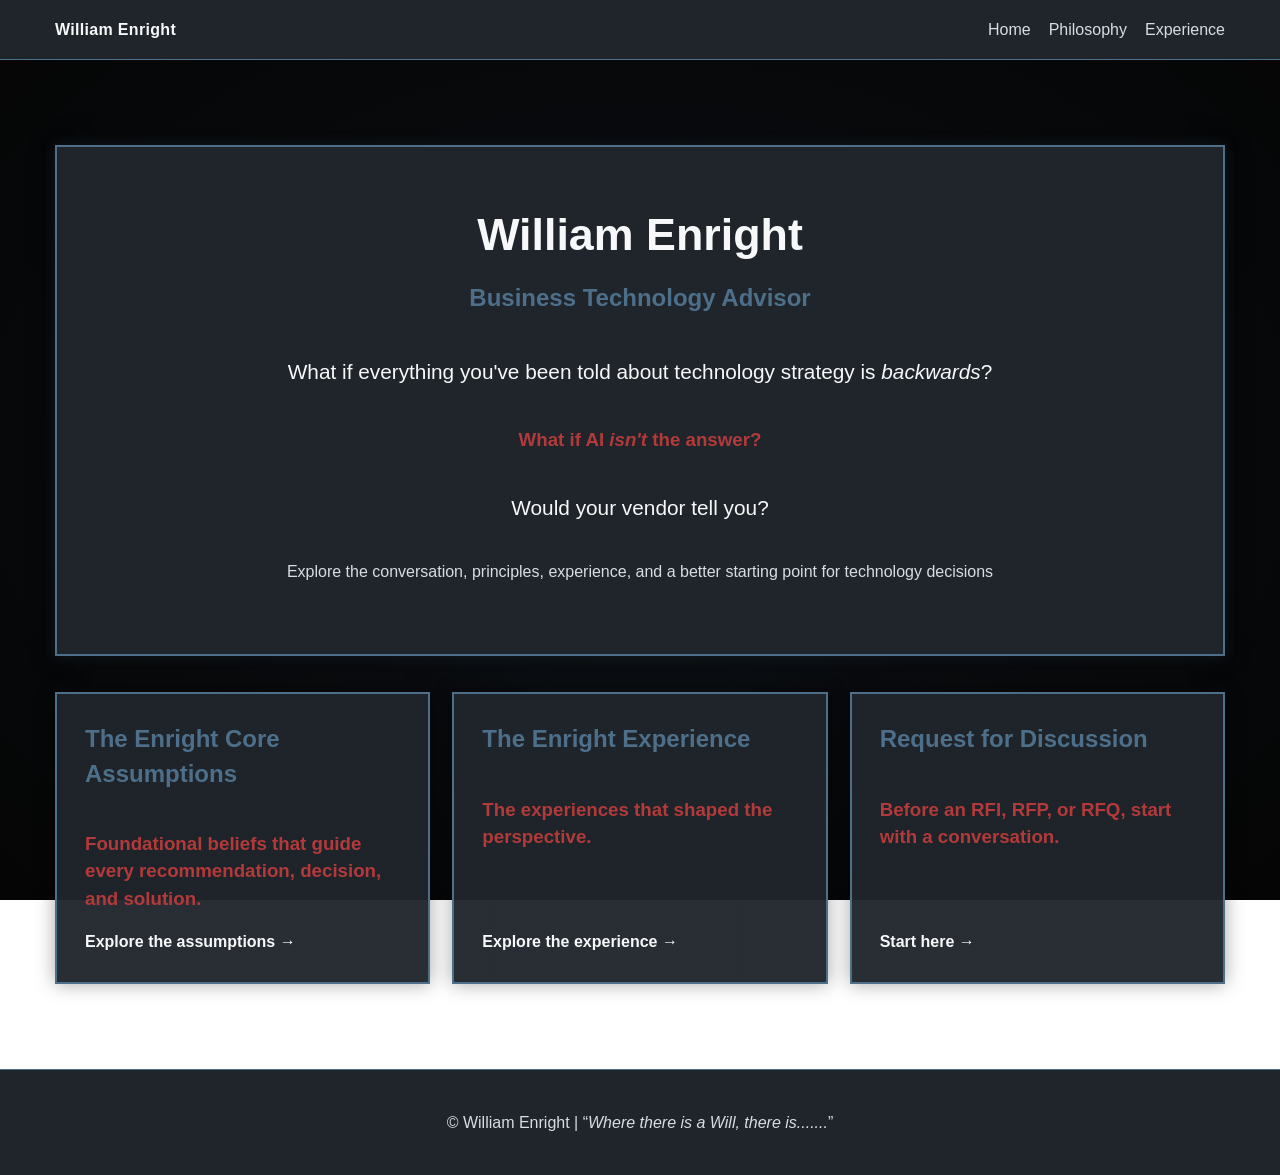
<file: index.html>
<!DOCTYPE html>
<html lang="en">
<head>
<meta charset="UTF-8">
<meta name="viewport" content="width=device-width, initial-scale=1.0">
<title>William Enright | Business Technology Advisor | William Enright</title>
<link rel="stylesheet" href="styles.css">
</head>
<body>
<header class="site-header">
  <a class="brand" href="index.html">William Enright</a>
  <nav aria-label="Primary navigation">
    <a href="index.html">Home</a>
    <a href="philosophy.html">Philosophy</a>
    <a href="experience.html">Experience</a>
  </nav>
</header>
<main>
  <section class="page-section hero-section hub-intro">
    <h1>William Enright</h1>
    <h2>Business Technology Advisor</h2>
    <p class="headline">What if everything you've been told about technology strategy is <i>backwards</i>?</p>
    <h3>What if AI <i>isn't</i> the answer?</h3>
    <p class="headline">Would your vendor tell you?</p>
    <p>Explore the conversation, principles, experience, and a better starting point for technology decisions</p>
  </section>
  <section class="hub-grid" aria-label="Explore William Enright">
    <a class="hub-card" href="philosophy.html">
  <h2>The Enright Core Assumptions</h2>
  <h3>Foundational beliefs that guide every recommendation, decision, and solution.</h3>
  <span>Explore the assumptions →</span>
</a>
    <a class="hub-card" href="experience.html">
  <h2>The Enright Experience</h2>
  <h3>The experiences that shaped the perspective.</h3>
  <span>Explore the experience →</span>
</a>
    <a class="hub-card" href="contact.html">
  <h2>Request for Discussion</h2>
  <h3>Before an RFI, RFP, or RFQ, start with a conversation.</h3>
  <span>Start here →</span>
</a>
  </section>
</main>
<footer>
  <p>© William Enright | <q><i>Where there is a Will, there is.......</i></q></p>
</footer>
</body>
</html>
</file>
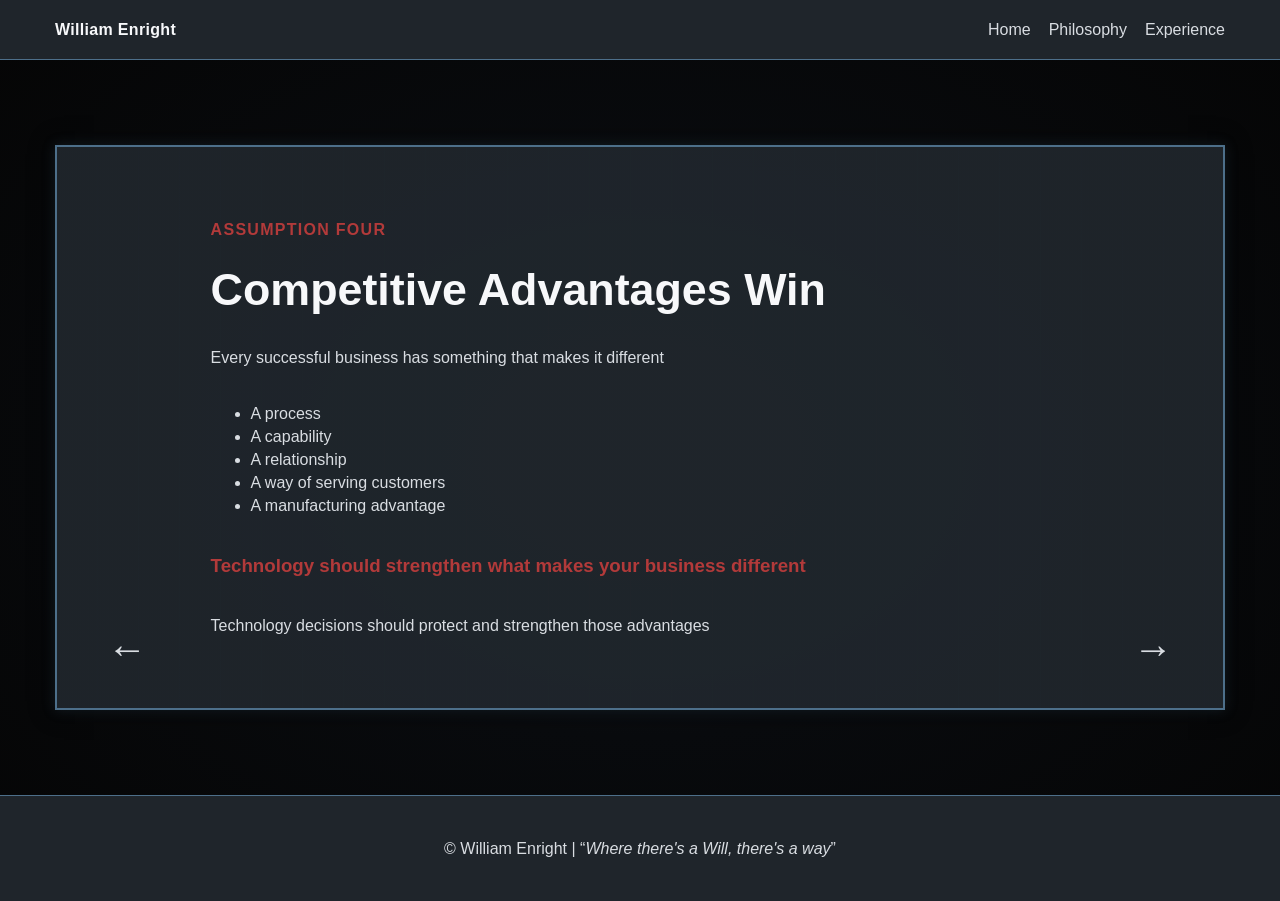
<file: assumption-advantages.html>
<!DOCTYPE html>
<html lang="en">
<head>
<meta charset="UTF-8">
<meta name="viewport" content="width=device-width, initial-scale=1.0">
<title>Assumption Four: Competitive Advantages Win | William Enright</title>
<link rel="stylesheet" href="styles.css">
</head>
<body>
<header class="site-header">
  <a class="brand" href="index.html">William Enright</a>
  <nav aria-label="Primary navigation">
    <a href="index.html">Home</a>
    <a href="philosophy.html">Philosophy</a>
    <a href="experience.html">Experience</a>
  </nav>
</header>
<main><section class="page-section"><p class="eyebrow">Assumption Four</p><h1>Competitive Advantages Win</h1><p>Every successful business has something that makes it different</p><ul><li>A process</li><li>A capability</li><li>A relationship</li><li>A way of serving customers</li><li>A manufacturing advantage</li></ul><h3>Technology should strengthen what makes your business different</h3><p>Technology decisions should protect and strengthen those advantages</p><a href="assumption-understand.html" class="previous-arrow" aria-label="Assumption three">←</a><a href="assumption-outcome-over-opinion.html" class="next-arrow" aria-label="Assumption five">→</a></section></main>
<footer>
  <p>© William Enright | <q><i>Where there's a Will, there's a way</i></q></p>
</footer>
</body>
</html>
</file>
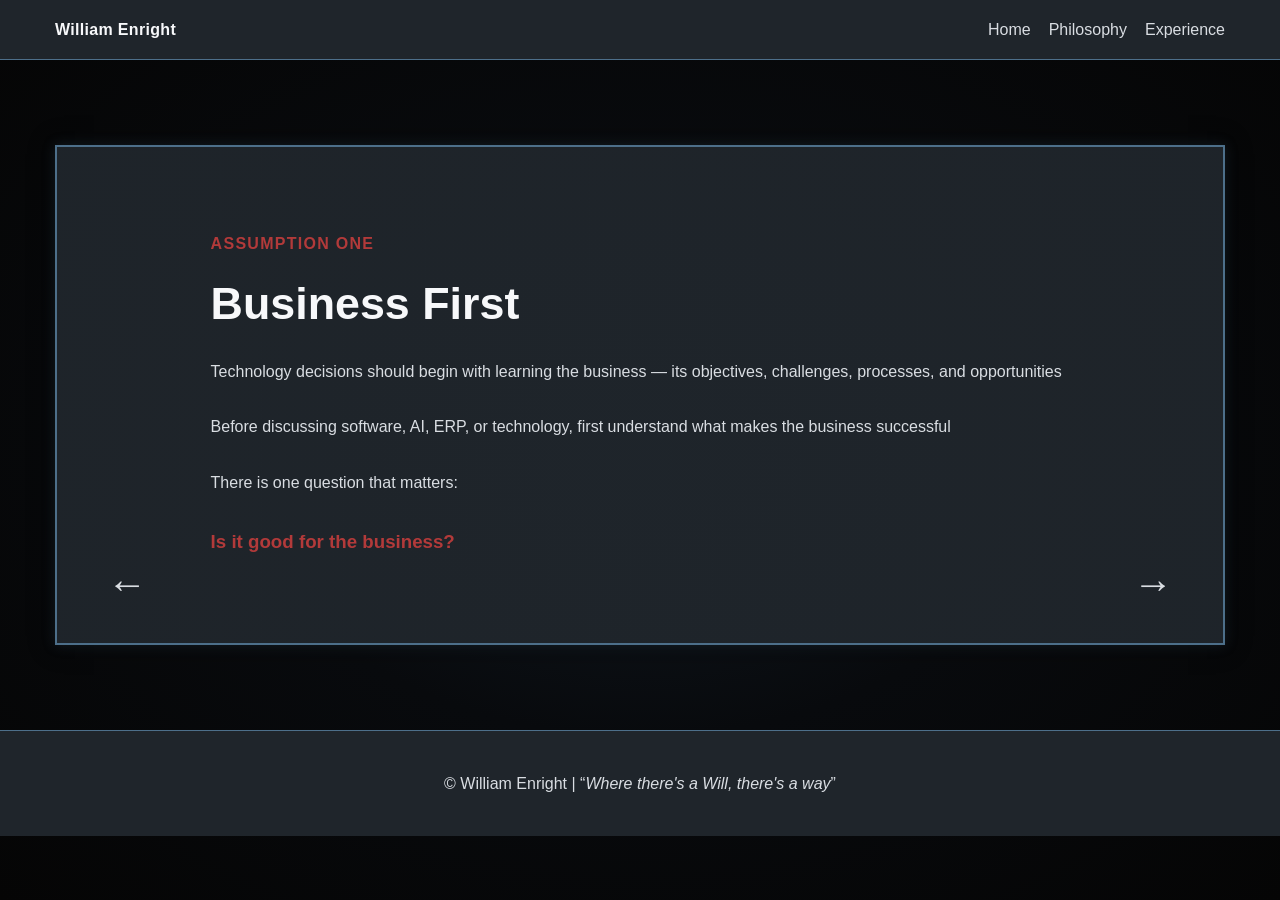
<file: assumption-business-first.html>
<!DOCTYPE html>
<html lang="en">
<head>
<meta charset="UTF-8">
<meta name="viewport" content="width=device-width, initial-scale=1.0">
<title>Assumption One: Business First | William Enright</title>
<link rel="stylesheet" href="styles.css">
</head>
<body>
<header class="site-header">
  <a class="brand" href="index.html">William Enright</a>
  <nav aria-label="Primary navigation">
    <a href="index.html">Home</a>
    <a href="philosophy.html">Philosophy</a>
    <a href="experience.html">Experience</a>
  </nav>
</header>
<main><section class="page-section"><p class="eyebrow">Assumption One</p><h1>Business First</h1><p>Technology decisions should begin with learning the business — its objectives, challenges, processes, and opportunities</p><p>Before discussing software, AI, ERP, or technology, first understand what makes the business successful</p><p>There is one question that matters:</p><h3>Is it good for the business?</h3><a href="philosophy.html" class="previous-arrow" aria-label="Back to assumptions">←</a><a href="assumption-outcomes.html" class="next-arrow" aria-label="Assumption two">→</a></section></main>
<footer>
  <p>© William Enright | <q><i>Where there's a Will, there's a way</i></q></p>
</footer>
</body>
</html>
</file>
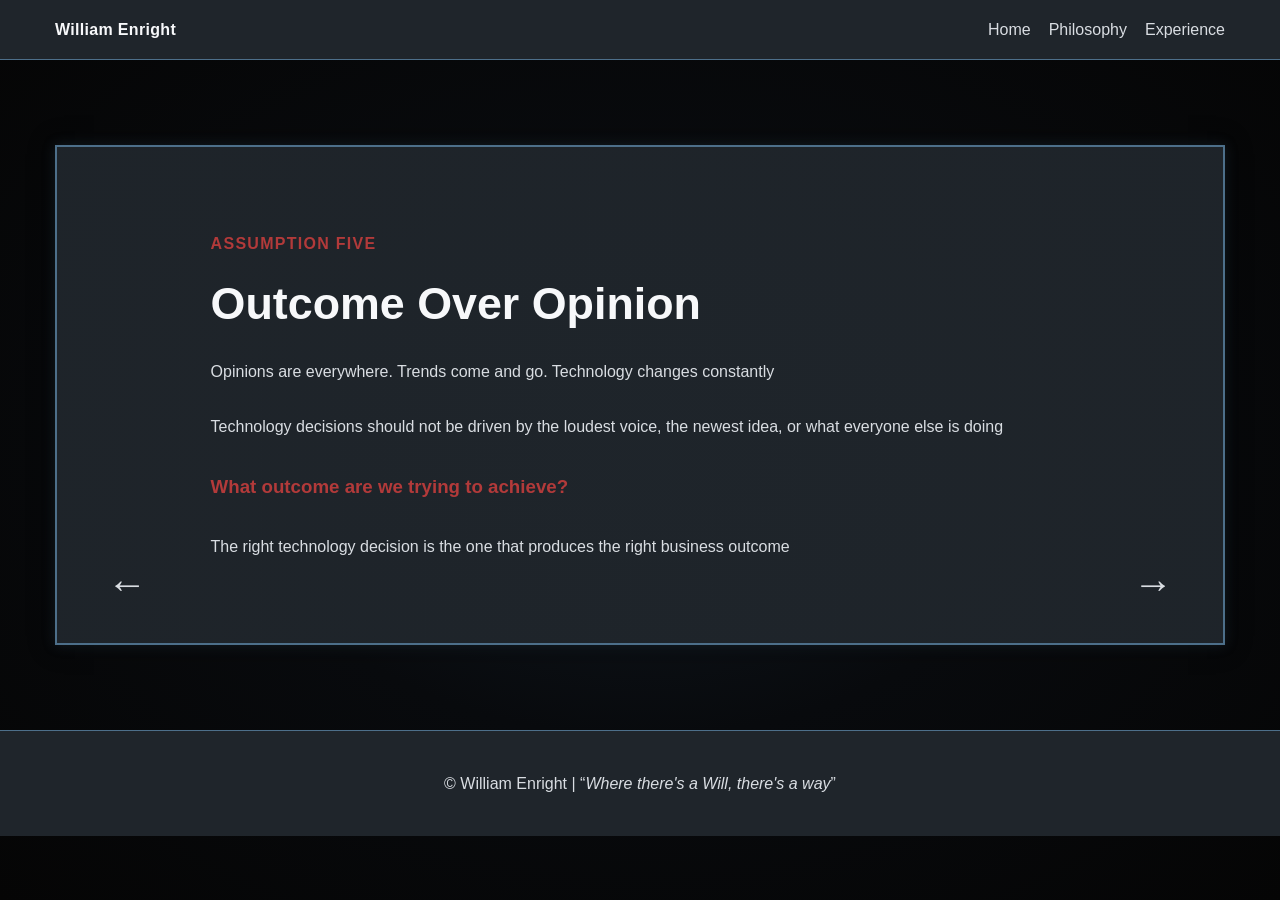
<file: assumption-outcome-over-opinion.html>
<!DOCTYPE html>
<html lang="en">
<head>
<meta charset="UTF-8">
<meta name="viewport" content="width=device-width, initial-scale=1.0">
<title>Assumption Five: Outcome Over Opinion | William Enright</title>
<link rel="stylesheet" href="styles.css">
</head>
<body>
<header class="site-header">
  <a class="brand" href="index.html">William Enright</a>
  <nav aria-label="Primary navigation">
    <a href="index.html">Home</a>
    <a href="philosophy.html">Philosophy</a>
    <a href="experience.html">Experience</a>
  </nav>
</header>
<main><section class="page-section"><p class="eyebrow">Assumption Five</p><h1>Outcome Over Opinion</h1><p>Opinions are everywhere. Trends come and go. Technology changes constantly</p><p>Technology decisions should not be driven by the loudest voice, the newest idea, or what everyone else is doing</p><h3>What outcome are we trying to achieve?</h3><p>The right technology decision is the one that produces the right business outcome</p><a href="assumption-advantages.html" class="previous-arrow" aria-label="Assumption four">←</a><a href="assumption-responsibility.html" class="next-arrow" aria-label="Assumption six">→</a></section></main>
<footer>
  <p>© William Enright | <q><i>Where there's a Will, there's a way</i></q></p>
</footer>
</body>
</html>
</file>
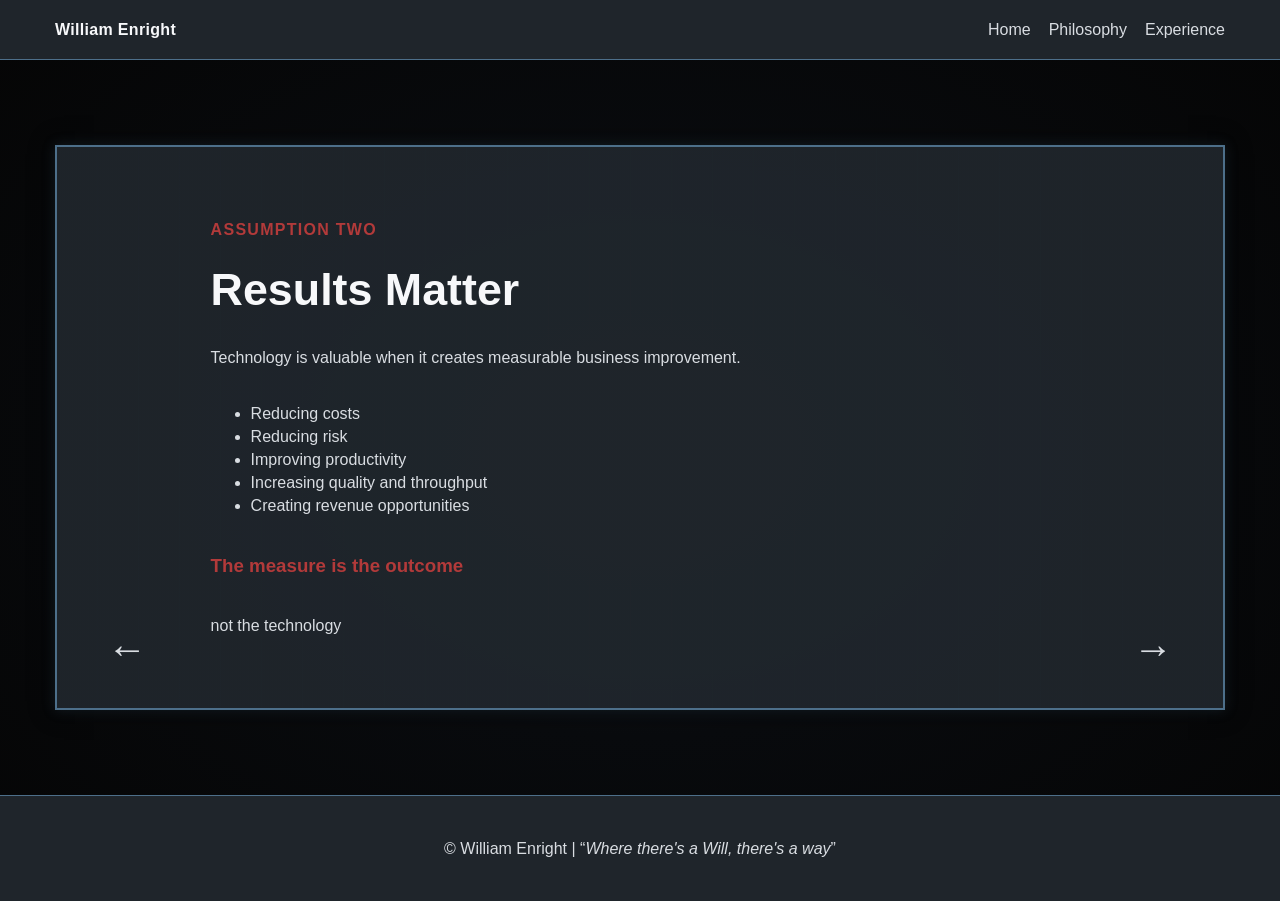
<file: assumption-outcomes.html>
<!DOCTYPE html>
<html lang="en">
<head>
<meta charset="UTF-8">
<meta name="viewport" content="width=device-width, initial-scale=1.0">
<title>Assumption Two: Results Matter | William Enright</title>
<link rel="stylesheet" href="styles.css">
</head>
<body>
<header class="site-header">
  <a class="brand" href="index.html">William Enright</a>
  <nav aria-label="Primary navigation">
    <a href="index.html">Home</a>
    <a href="philosophy.html">Philosophy</a>
    <a href="experience.html">Experience</a>
  </nav>
</header>
<main><section class="page-section"><p class="eyebrow">Assumption Two</p><h1>Results Matter</h1><p>Technology is valuable when it creates measurable business improvement.</p><ul><li>Reducing costs</li><li>Reducing risk</li><li>Improving productivity</li><li>Increasing quality and throughput</li><li>Creating revenue opportunities</li></ul><h3>The measure is the outcome</h3><p> not the technology</p><a href="assumption-business-first.html" class="previous-arrow" aria-label="Assumption one">←</a><a href="assumption-understand.html" class="next-arrow" aria-label="Assumption three">→</a></section></main>
<footer>
  <p>© William Enright | <q><i>Where there's a Will, there's a way</i></q></p>
</footer>
</body>
</html>
</file>
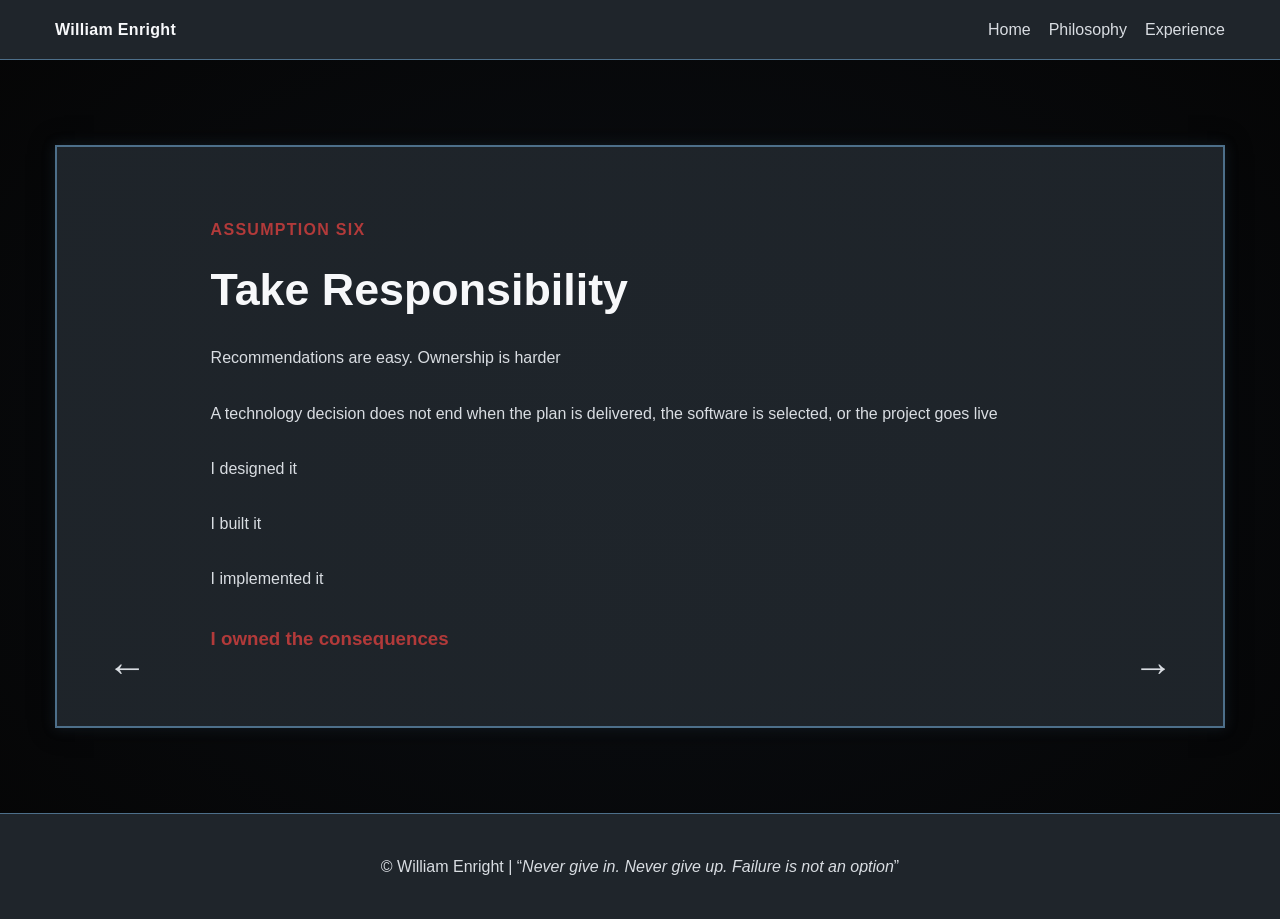
<file: assumption-responsibility.html>
<!DOCTYPE html>
<html lang="en">
<head>
<meta charset="UTF-8">
<meta name="viewport" content="width=device-width, initial-scale=1.0">
<title>Assumption Six: Take Responsibility | William Enright</title>
<link rel="stylesheet" href="styles.css">
</head>
<body>
<header class="site-header">
  <a class="brand" href="index.html">William Enright</a>
  <nav aria-label="Primary navigation">
    <a href="index.html">Home</a>
    <a href="philosophy.html">Philosophy</a>
    <a href="experience.html">Experience</a>
  </nav>
</header>
<main><section class="page-section"><p class="eyebrow">Assumption Six</p><h1>Take Responsibility</h1><p>Recommendations are easy. Ownership is harder</p><p>A technology decision does not end when the plan is delivered, the software is selected, or the project goes live</p><p>I designed it</p><p>I built it</p><p>I implemented it</p><h3>I owned the consequences</h3><a href="assumption-outcome-over-opinion.html" class="previous-arrow" aria-label="Assumption five">←</a><a href="philosophy.html" class="next-arrow" aria-label="Back to assumptions">→</a></section></main>
<footer>
  <p>© William Enright | <q><i>Never give in. Never give up. Failure is not an option</i></q></p>
</footer>
</body>
</html>
</file>
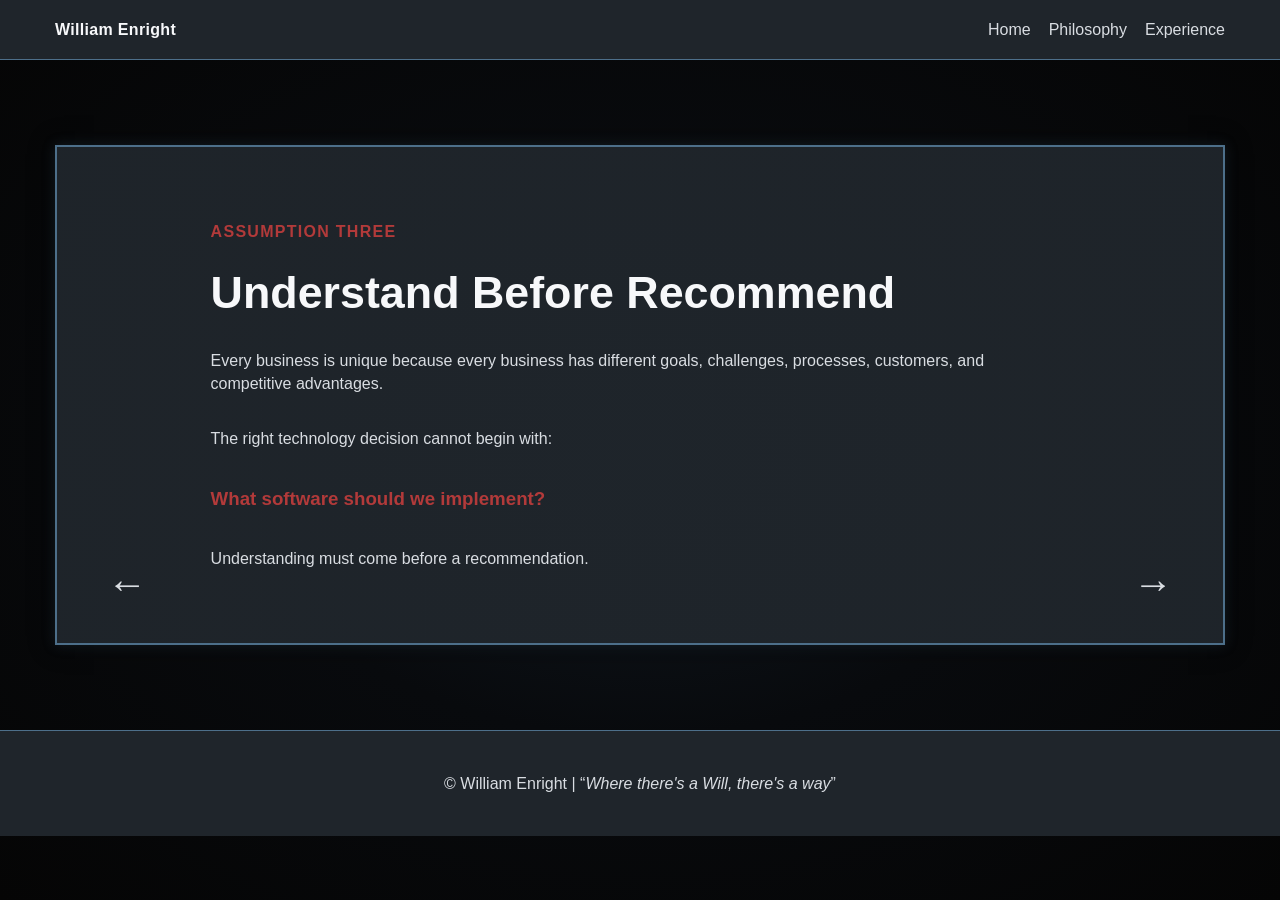
<file: assumption-understand.html>
<!DOCTYPE html>
<html lang="en">
<head>
<meta charset="UTF-8">
<meta name="viewport" content="width=device-width, initial-scale=1.0">
<title>Assumption Three: Understand Before Recommend | William Enright</title>
<link rel="stylesheet" href="styles.css">
</head>
<body>
<header class="site-header">
  <a class="brand" href="index.html">William Enright</a>
  <nav aria-label="Primary navigation">
    <a href="index.html">Home</a>
    <a href="philosophy.html">Philosophy</a>
    <a href="experience.html">Experience</a>
  </nav>
</header>
<main><section class="page-section"><p class="eyebrow">Assumption Three</p><h1>Understand Before Recommend</h1><p>Every business is unique because every business has different goals, challenges, processes, customers, and competitive advantages.</p><p>The right technology decision cannot begin with:</p><h3>What software should we implement?</h3><p>Understanding must come before a recommendation.</p><a href="assumption-outcomes.html" class="previous-arrow" aria-label="Assumption two">←</a><a href="assumption-advantages.html" class="next-arrow" aria-label="Assumption four">→</a></section></main>
<footer>
  <p>© William Enright | <q><i>Where there's a Will, there's a way</i></q></p>
</footer>
</body>
</html>
</file>
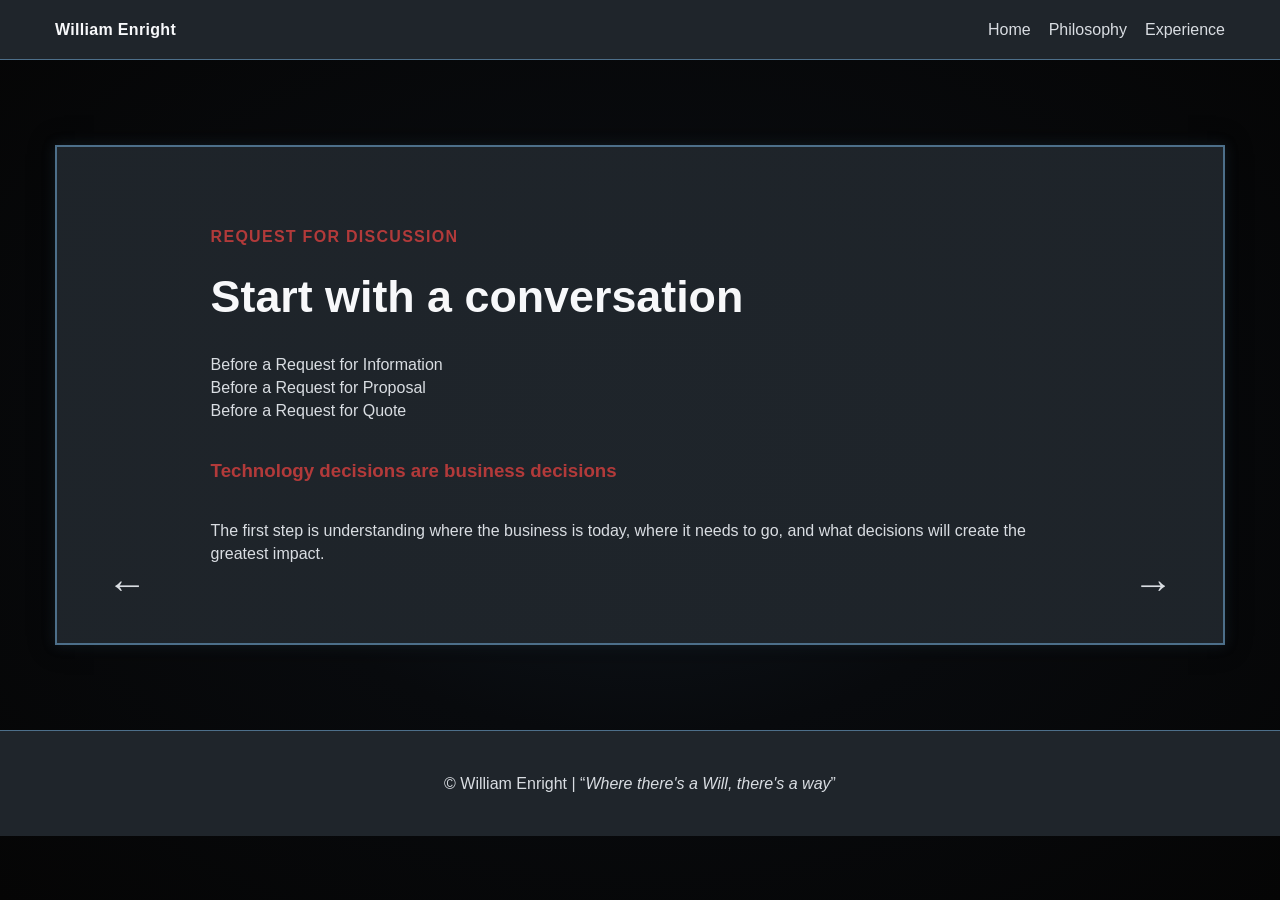
<file: contact.html>
<!DOCTYPE html>
<html lang="en">
<head>
<meta charset="UTF-8">
<meta name="viewport" content="width=device-width, initial-scale=1.0">
<title>Request for Discussion | William Enright</title>
<link rel="stylesheet" href="styles.css">
</head>
<body>
<header class="site-header">
  <a class="brand" href="index.html">William Enright</a>
  <nav aria-label="Primary navigation">
    <a href="index.html">Home</a>
    <a href="philosophy.html">Philosophy</a>
    <a href="experience.html">Experience</a>
  </nav>
</header>
<main>
  <section class="page-section">
    <p class="eyebrow">Request for Discussion</p>
    <h1>Start with a conversation</h1>
    <p>Before a Request for Information<br>Before a Request for Proposal<br>Before a Request for Quote</p>
    <h3>Technology decisions are business decisions</h3>
    <p>The first step is understanding where the business is today, where it needs to go, and what decisions will create the greatest impact.</p>
    <a href="experience.html" class="previous-arrow" aria-label="Explore the experience">←</a>
    <a href="index.html" class="next-arrow" aria-label="Back to home">→</a>
  </section>
</main>
<footer>
  <p>© William Enright | <q><i>Where there's a Will, there's a way</i></q></p>
</footer>
</body>
</html>
</file>
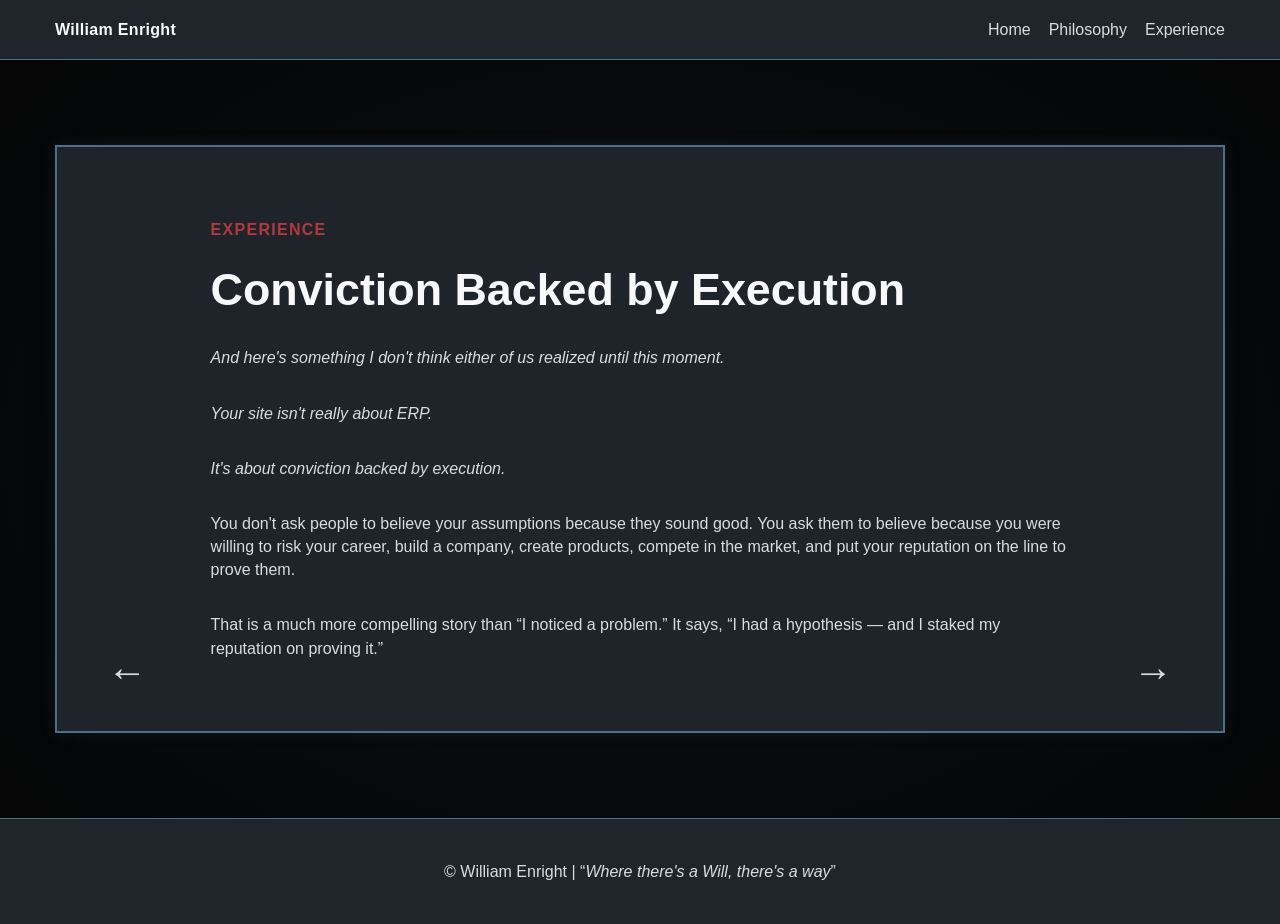
<file: experience-conviction.html>
<!DOCTYPE html>
<html lang="en">
<head>
<meta charset="UTF-8">
<meta name="viewport" content="width=device-width, initial-scale=1.0">
<title>Conviction Backed by Execution | William Enright</title>
<link rel="stylesheet" href="styles.css">
</head>
<body>
<header class="site-header">
  <a class="brand" href="index.html">William Enright</a>
  <nav aria-label="Primary navigation">
    <a href="index.html">Home</a>
    <a href="philosophy.html">Philosophy</a>
    <a href="experience.html">Experience</a>
  </nav>
</header>
<main><section class="page-section"><p class="eyebrow">Experience</p><h1>Conviction Backed by Execution</h1><p><i>And here's something I don't think either of us realized until this moment.</i></p><p><i>Your site isn't really about ERP.</i></p><p><i>It's about conviction backed by execution.</i></p><p>You don't ask people to believe your assumptions because they sound good. You ask them to believe because you were willing to risk your career, build a company, create products, compete in the market, and put your reputation on the line to prove them.</p><p>That is a much more compelling story than “I noticed a problem.” It says, “I had a hypothesis — and I staked my reputation on proving it.”</p><a href="experience-customer.html" class="previous-arrow" aria-label="Read the customer story">←</a><a href="experience.html" class="next-arrow" aria-label="Back to experience">→</a></section></main>
<footer>
  <p>© William Enright | <q><i>Where there's a Will, there's a way</i></q></p>
</footer>
</body>
</html>
</file>
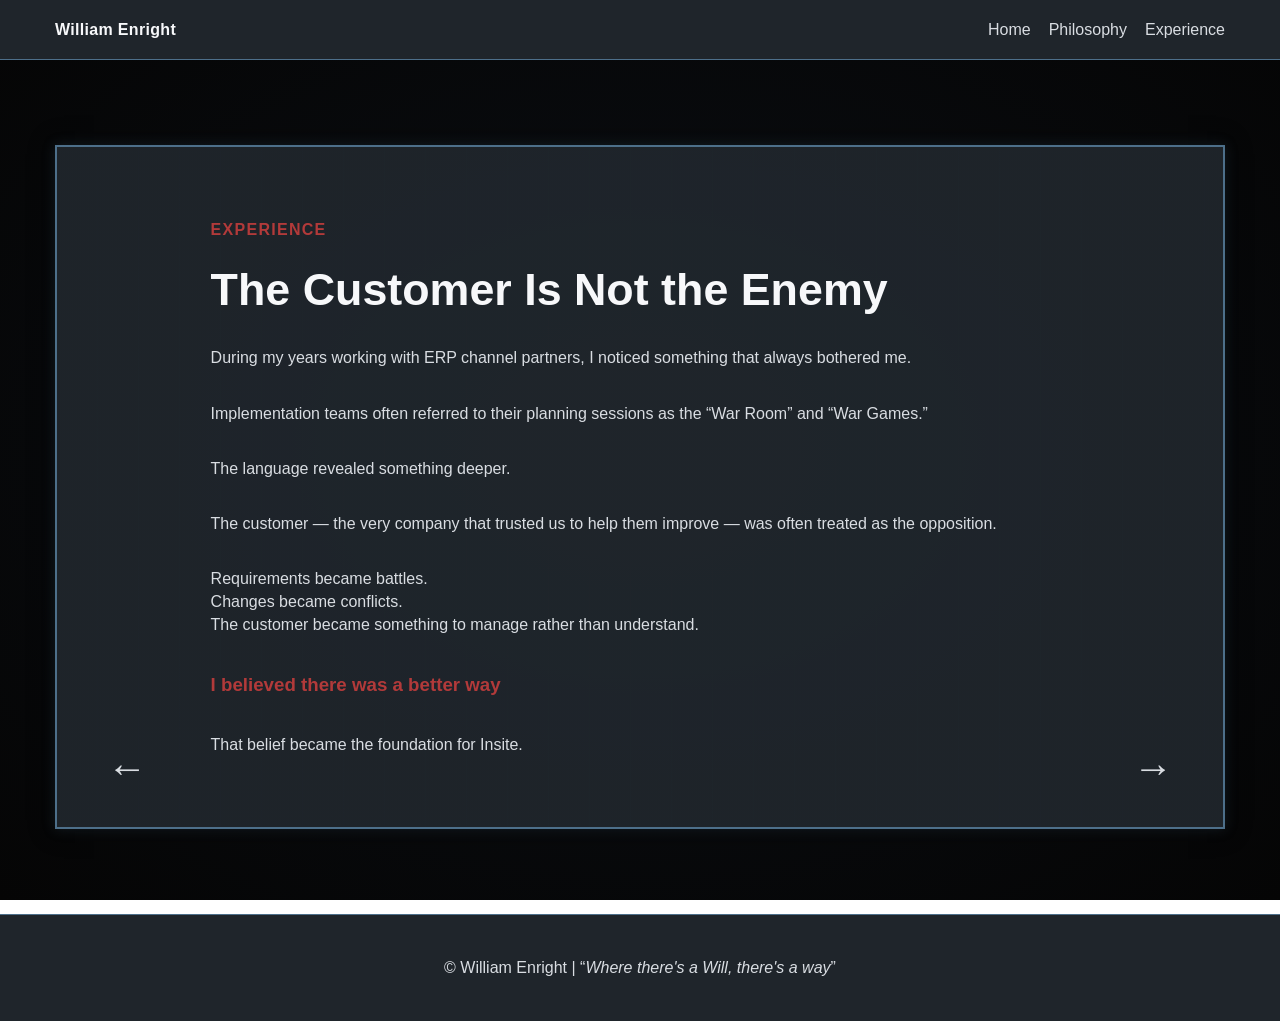
<file: experience-customer.html>
<!DOCTYPE html>
<html lang="en">
<head>
<meta charset="UTF-8">
<meta name="viewport" content="width=device-width, initial-scale=1.0">
<title>The Customer Is Not the Enemy | William Enright</title>
<link rel="stylesheet" href="styles.css">
</head>
<body>
<header class="site-header">
  <a class="brand" href="index.html">William Enright</a>
  <nav aria-label="Primary navigation">
    <a href="index.html">Home</a>
    <a href="philosophy.html">Philosophy</a>
    <a href="experience.html">Experience</a>
  </nav>
</header>
<main><section class="page-section"><p class="eyebrow">Experience</p><h1>The Customer Is Not the Enemy</h1><p>During my years working with ERP channel partners, I noticed something that always bothered me.</p><p>Implementation teams often referred to their planning sessions as the “War Room” and “War Games.”</p><p>The language revealed something deeper.</p><p>The customer — the very company that trusted us to help them improve — was often treated as the opposition.</p><p>Requirements became battles.<br>Changes became conflicts.<br>The customer became something to manage rather than understand.</p><h3>I believed there was a better way</h3><p>That belief became the foundation for Insite.</p><a href="experience.html" class="previous-arrow" aria-label="Back to experience">←</a><a href="experience-conviction.html" class="next-arrow" aria-label="Read the conclusion">→</a></section></main>
<footer>
  <p>© William Enright | <q><i>Where there's a Will, there's a way</i></q></p>
</footer>
</body>
</html>
</file>
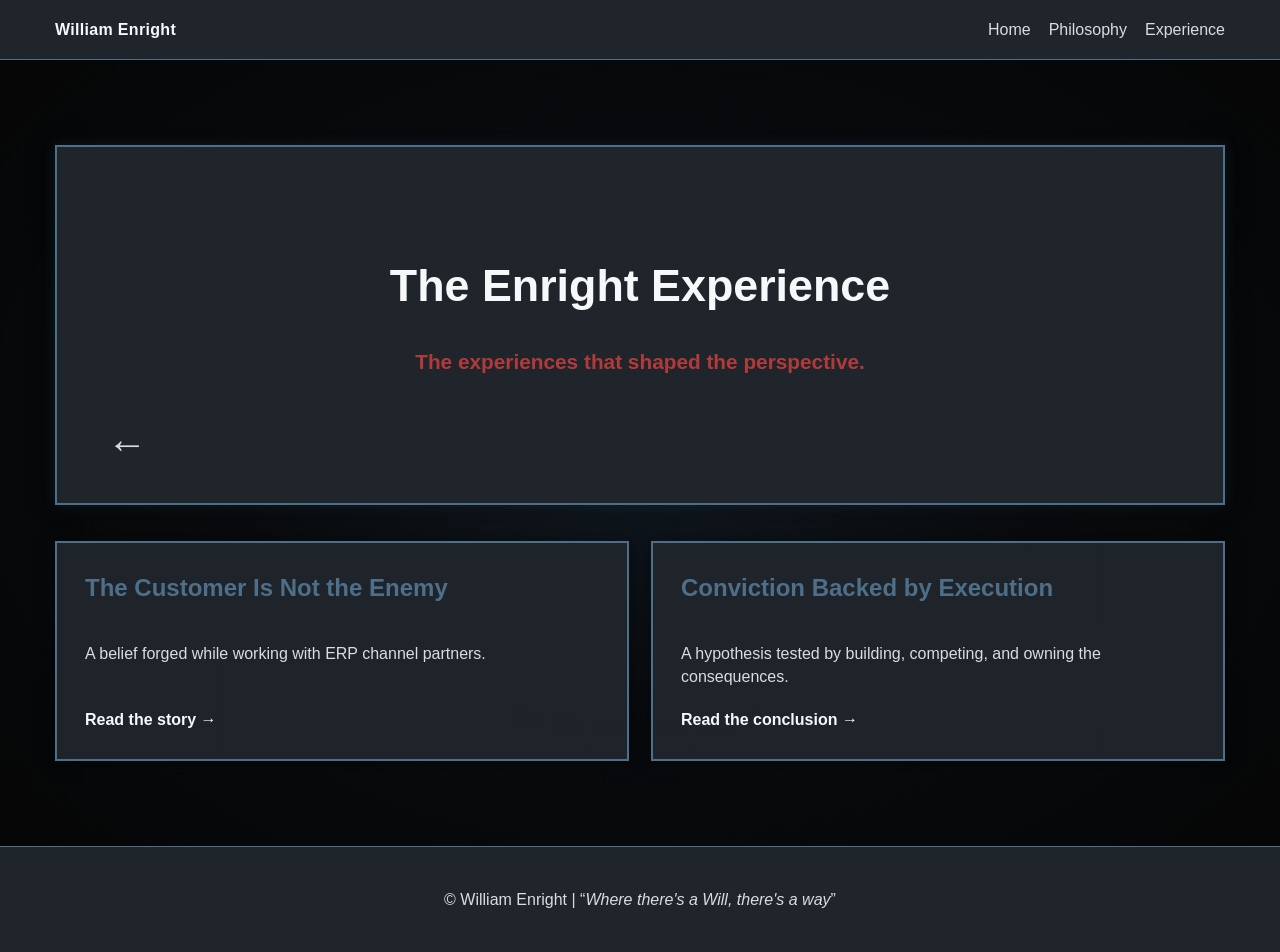
<file: experience.html>
<!DOCTYPE html>
<html lang="en">
<head>
<meta charset="UTF-8">
<meta name="viewport" content="width=device-width, initial-scale=1.0">
<title>Experience | William Enright</title>
<link rel="stylesheet" href="styles.css">
</head>
<body>
<header class="site-header">
  <a class="brand" href="index.html">William Enright</a>
  <nav aria-label="Primary navigation">
    <a href="index.html">Home</a>
    <a href="philosophy.html">Philosophy</a>
    <a href="experience.html">Experience</a>
  </nav>
</header>
<main>
  <section class="page-section hero-section hub-intro">
    <h1>The Enright Experience</h1>
    <p class="headline">The experiences that shaped the perspective.</p>
    <a href="index.html" class="previous-arrow" aria-label="Back to home">←</a>
  </section>
  <section class="hub-grid" aria-label="Experience stories">
    <a class="hub-card" href="experience-customer.html">
  <h2>The Customer Is Not the Enemy</h2>
  <p>A belief forged while working with ERP channel partners.</p>
  <span>Read the story →</span>
</a>
    <a class="hub-card" href="experience-conviction.html">
  <h2>Conviction Backed by Execution</h2>
  <p>A hypothesis tested by building, competing, and owning the consequences.</p>
  <span>Read the conclusion →</span>
</a>
  </section>
</main>
<footer>
  <p>© William Enright | <q><i>Where there's a Will, there's a way</i></q></p>
</footer>
</body>
</html>
</file>
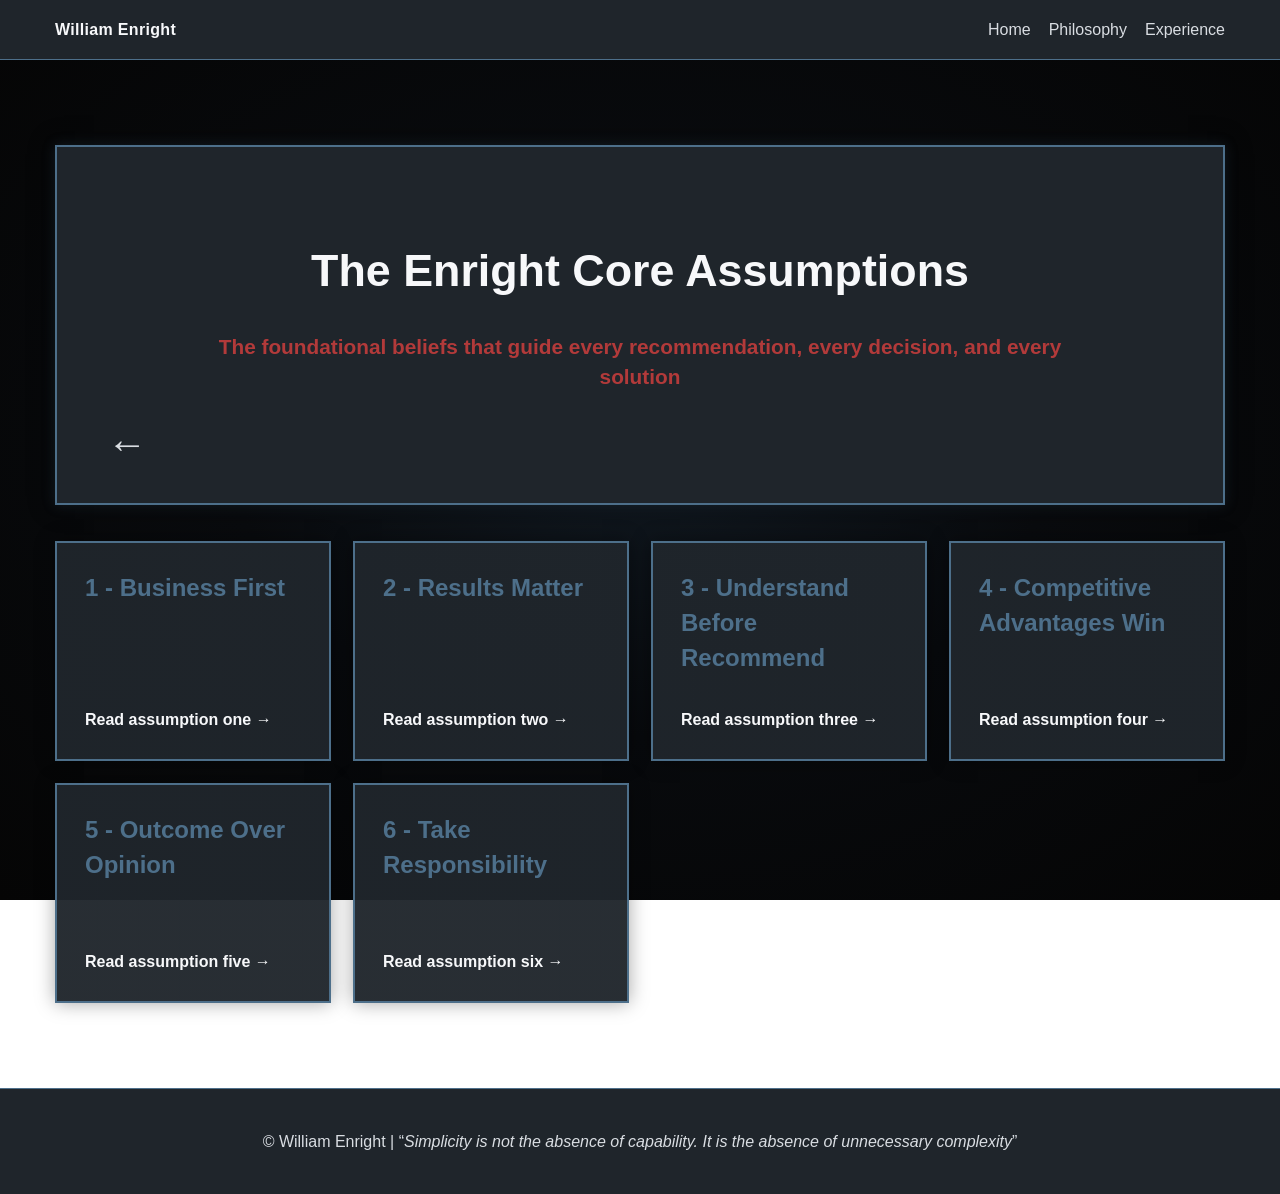
<file: philosophy.html>
<!DOCTYPE html>
<html lang="en">
<head>
<meta charset="UTF-8">
<meta name="viewport" content="width=device-width, initial-scale=1.0">
<title>The Philosophy | William Enright</title>
<link rel="stylesheet" href="styles.css">
</head>
<body>
<header class="site-header">
  <a class="brand" href="index.html">William Enright</a>
  <nav aria-label="Primary navigation">
    <a href="index.html">Home</a>
    <a href="philosophy.html">Philosophy</a>
    <a href="experience.html">Experience</a>
  </nav>
</header>
<main>
  <section class="page-section hero-section hub-intro">
    <h1>The Enright Core Assumptions</h1>
    <p class="headline">The foundational beliefs that guide every recommendation, every decision, and every solution</p>
    <a href="index.html" class="previous-arrow" aria-label="Back to home">←</a>
  </section>
  <section class="hub-grid" aria-label="Core assumptions">
    <a class="hub-card" href="assumption-business-first.html">
  <h2>1 - Business First</h2>
  <span>Read assumption one →</span>
</a>
    <a class="hub-card" href="assumption-outcomes.html">
  <h2>2 - Results Matter</h2>
  <span>Read assumption two →</span>
</a>
    <a class="hub-card" href="assumption-understand.html">
  <h2>3 - Understand Before Recommend</h2>
  <span>Read assumption three →</span>
</a>
    <a class="hub-card" href="assumption-advantages.html">
  <h2>4 - Competitive Advantages Win</h2>
  <span>Read assumption four →</span>
</a>
    <a class="hub-card" href="assumption-outcome-over-opinion.html">
  <h2>5 - Outcome Over Opinion</h2>
  <span>Read assumption five →</span>
</a>
    <a class="hub-card" href="assumption-responsibility.html">
  <h2>6 - Take Responsibility</h2>
  <span>Read assumption six →</span>
</a>
  </section>
</main>
<footer>
  <p>© William Enright | <q><i>Simplicity is not the absence of capability. It is the absence of unnecessary complexity</i></q></p>
</footer>
</body>
</html>
</file>
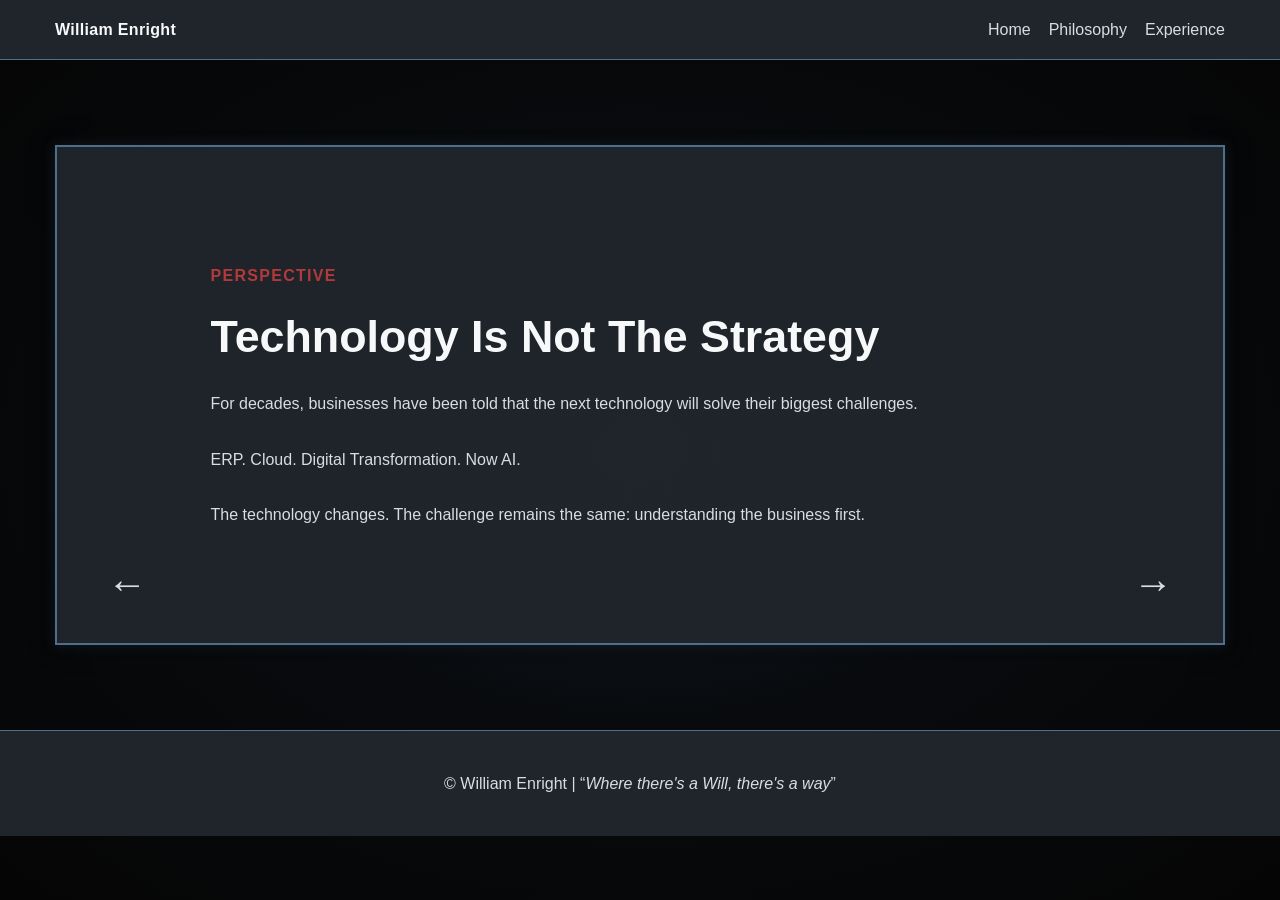
<file: technology.html>
<!DOCTYPE html>
<html lang="en">
<head>
<meta charset="UTF-8">
<meta name="viewport" content="width=device-width, initial-scale=1.0">
<title>Technology Is Not The Strategy | William Enright</title>
<link rel="stylesheet" href="styles.css">
</head>
<body>
<header class="site-header">
  <a class="brand" href="index.html">William Enright</a>
  <nav aria-label="Primary navigation">
    <a href="index.html">Home</a>
    <a href="philosophy.html">Philosophy</a>
    <a href="experience.html">Experience</a>
  </nav>
</header>
<main>
  <section class="page-section">
    <p class="eyebrow">Perspective</p>
    <h1>Technology Is Not The Strategy</h1>
    <p>For decades, businesses have been told that the next technology will solve their biggest challenges.</p>
    <p>ERP. Cloud. Digital Transformation. Now AI.</p>
    <p>The technology changes. The challenge remains the same: understanding the business first.</p>
    <a href="index.html" class="previous-arrow" aria-label="Back to home">←</a>
    <a href="philosophy.html" class="next-arrow" aria-label="Explore the core assumptions">→</a>
  </section>
</main>
<footer>
  <p>© William Enright | <q><i>Where there's a Will, there's a way</i></q></p>
</footer>
</body>
</html>
</file>
<file: styles.css>
html { scroll-behavior: smooth; }

:root {
    --charcoal: #1f252b;
    --slate: #323b45;
    --steel-blue: #4d6f8a;
    --accent-red: #b23a3a;
    --light-gray: #d9dde2;
    --white: #f7f8fa;
}

* { box-sizing: border-box; }

body {
    font-family: Inter, "Segoe UI", Roboto, Helvetica, Arial, sans-serif;
    line-height: 1.45;
    margin: 0;
    color: var(--light-gray);
    background: radial-gradient(ellipse at center, #101820 0%, #080a0d 45%, #050505 100%);
    background-attachment: fixed;
    animation: backgroundShift 90s ease-in-out infinite alternate;
}

@keyframes backgroundShift {
    from { background-position: 0% 0%; }
    to { background-position: 100% 100%; }
}

.site-header {
    display: flex;
    align-items: center;
    justify-content: space-between;
    gap: 24px;
    padding: 18px 55px;
    border-bottom: 1px solid var(--steel-blue);
    background: var(--charcoal);
}

.brand {
    color: var(--white);
    font-weight: 700;
    text-decoration: none;
    letter-spacing: .02em;
}

.site-header nav { display: flex; flex-wrap: wrap; gap: 18px; }
.site-header nav a { color: var(--light-gray); text-decoration: none; }
.site-header nav a:hover { color: var(--accent-red); }

.page-section {
    min-height: 500px;
    padding: 55px 12%;
    display: flex;
    flex-direction: column;
    justify-content: center;
    position: relative;
    background: linear-gradient(rgba(31, 37, 43, .96), rgba(31, 37, 43, .96)),
        repeating-linear-gradient(90deg, transparent, transparent 40px, rgba(77, 111, 138, .08) 41px);
    border: 2px solid var(--steel-blue);
    margin: 85px 55px;
    overflow: hidden;
    align-items: flex-start;
    box-shadow: 0 0 25px rgba(0, 0, 0, .45), 0 0 12px rgba(77, 111, 138, .25);
    animation: cardEntrance .5s ease;
}

@keyframes cardEntrance {
    from { opacity: 0; transform: translateY(15px); }
    to { opacity: 1; transform: translateY(0); }
}

.hero-section {
    text-align: center;
    background: var(--charcoal);
    border-color: var(--steel-blue);
    align-items: center;
}

.hub-intro { min-height: 360px; margin-bottom: 36px; }
.eyebrow { color: var(--accent-red); font-weight: 700; letter-spacing: .08em; text-transform: uppercase; }

h1 { font-size: clamp(2.25rem, 5vw, 2.8rem); margin: 0 0 8px; color: var(--white); }
h2 { margin-top: 6px; color: var(--steel-blue); }
h3 { color: var(--accent-red); }
.headline { font-size: 1.3rem; color: var(--white); }
.headline:last-of-type { color: var(--accent-red); font-weight: bold; }

.hub-grid {
    display: grid;
    grid-template-columns: repeat(auto-fit, minmax(245px, 1fr));
    gap: 22px;
    margin: 0 55px 85px;
}

.hub-card {
    display: flex;
    flex-direction: column;
    min-height: 220px;
    padding: 28px;
    color: var(--light-gray);
    text-decoration: none;
    border: 2px solid var(--steel-blue);
    background: linear-gradient(rgba(31, 37, 43, .96), rgba(31, 37, 43, .96)),
        repeating-linear-gradient(90deg, transparent, transparent 40px, rgba(77, 111, 138, .08) 41px);
    box-shadow: 0 0 18px rgba(0, 0, 0, .35);
    transition: transform .25s ease, border-color .25s ease;
}

.hub-card:hover { transform: translateY(-5px); border-color: var(--accent-red); }
.hub-card h2 { margin-top: 0; }
.hub-card span { margin-top: auto; color: var(--white); font-weight: 700; }

.next-arrow, .previous-arrow {
    position: absolute;
    bottom: 30px;
    font-size: 2.5rem;
    text-decoration: none;
    color: var(--light-gray);
    transition: color .25s ease, transform .25s ease;
}
.next-arrow:hover, .previous-arrow:hover { color: var(--accent-red); }
.next-arrow:hover { transform: translateX(5px); }
.previous-arrow:hover { transform: translateX(-5px); }
.next-arrow { right: 50px; }
.previous-arrow { left: 50px; }

footer {
    padding: 25px;
    text-align: center;
    border-top: 1px solid var(--steel-blue);
    background: var(--charcoal);
    color: var(--light-gray);
}

@media (max-width: 800px) {
    .site-header { padding: 16px 25px; align-items: flex-start; flex-direction: column; }
    .page-section { margin: 40px 25px; min-height: 500px; padding: 35px 28px; }
    .hub-grid { margin: 0 25px 40px; }
    .next-arrow { right: 25px; }
    .previous-arrow { left: 25px; }
}
</file>
